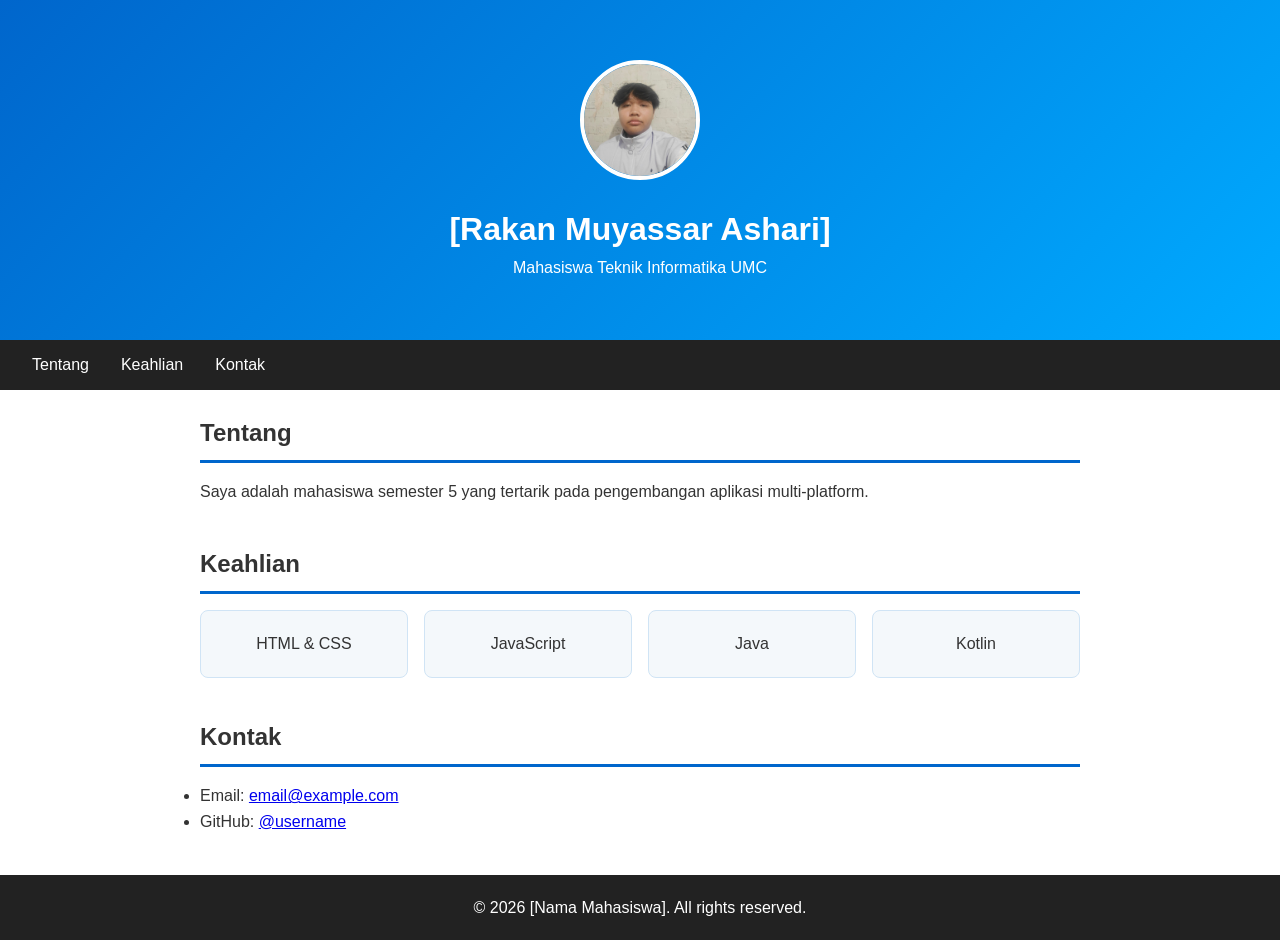
<file: LPK-2B/index.html>
<!DOCTYPE html>
<html lang="id">

<head>
    <meta charset="UTF-8">
    <meta name="viewport" content="width=device-width, initial-scale=1.0">
    <title>Profil - [Rakan Muyassar Ashari]</title>
    <link rel="stylesheet" href="style.css">
</head>

<body>
    <header>
        <img src="assets/saya.jpg" alt="Foto Profil" class="foto">
        <h1>[Rakan Muyassar Ashari]</h1>
        <p>Mahasiswa Teknik Informatika UMC</p>
    </header>

    <nav>
        <a href="#tentang">Tentang</a>
        <a href="#keahlian">Keahlian</a>
        <a href="#kontak">Kontak</a>
    </nav>

    <main>
        <section id="tentang">
            <h2>Tentang</h2>
            <p>Saya adalah mahasiswa semester 5 yang tertarik pada pengembangan aplikasi multi-platform.</p>
        </section>

        <section id="keahlian">
            <h2>Keahlian</h2>
            <div class="cards">
                <div class="card">HTML &amp; CSS</div>
                <div class="card">JavaScript</div>
                <div class="card">Java</div>
                <div class="card">Kotlin</div>
            </div>
        </section>

        <section id="kontak">
            <h2>Kontak</h2>
            <ul>
                <li>Email: <a href="mailto:email@example.com">email@example.com</a></li>
                <li>GitHub: <a href="https://github.com/username">@username</a></li>
            </ul>
        </section>
    </main>

    <footer>
        <p>&copy; 2026 [Nama Mahasiswa]. All rights reserved.</p>
    </footer>
</body>

</html>
</file>
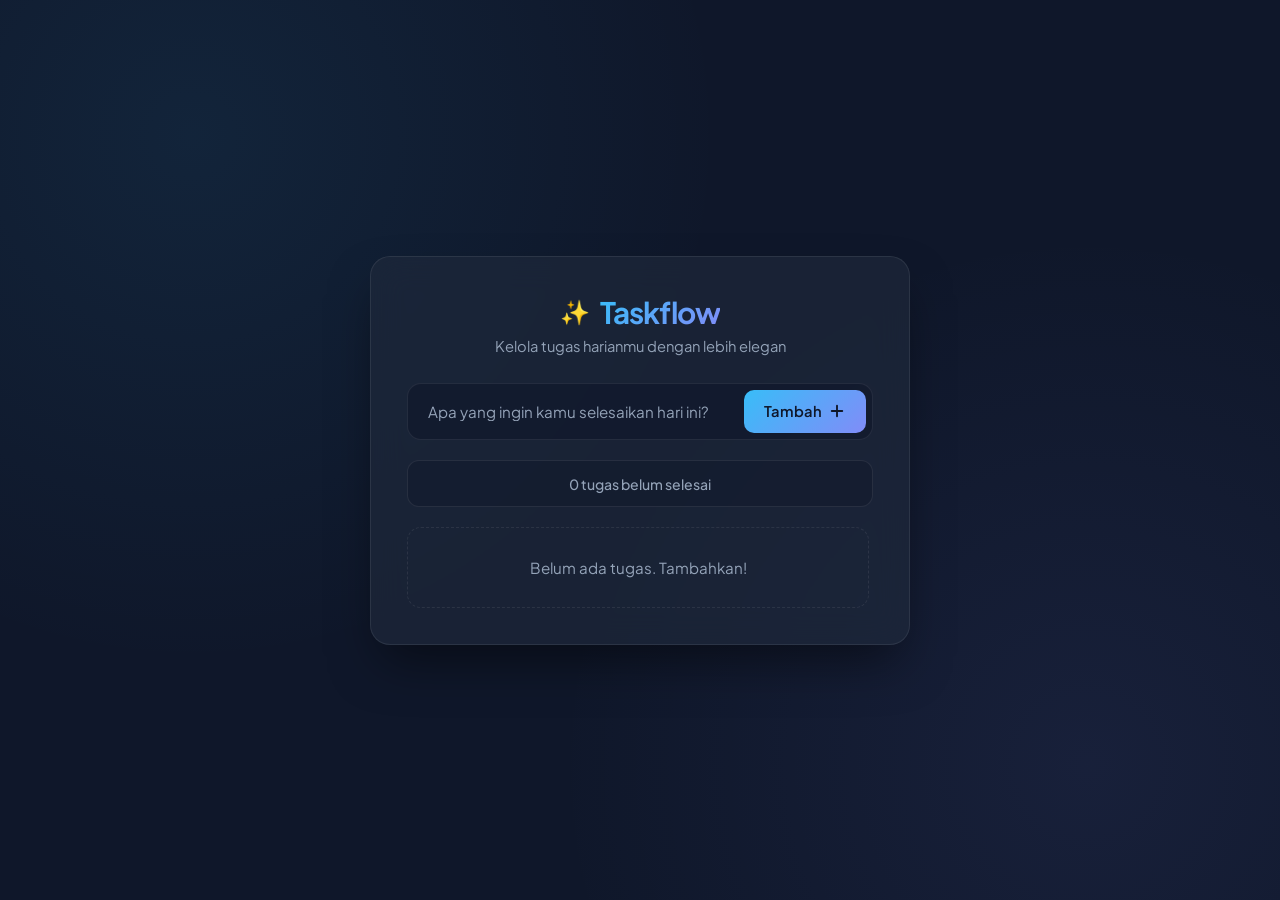
<file: LPK-3A/index.html>
<!DOCTYPE html>
<html lang="id">
<head>
    <meta charset="UTF-8">
    <meta name="viewport" content="width=device-width, initial-scale=1.0">
    <title>Taskflow • To-Do List</title>
    <link href="https://fonts.googleapis.com/css2?family=Plus+Jakarta+Sans:wght@400;500;600;700&display=swap" rel="stylesheet">
    <link rel="stylesheet" href="style.css">
</head>
<body>
    <div class="background-glow"></div>
    <div class="app">
        <header class="app-header">
            <div class="logo">
                <span class="logo-icon">✨</span>
                <h1>Taskflow</h1>
            </div>
            <p class="subtitle">Kelola tugas harianmu dengan lebih elegan</p>
        </header>

        <form id="form-todo">
            <div class="input-group">
                <input type="text" id="input-todo" placeholder="Apa yang ingin kamu selesaikan hari ini?" required autocomplete="off">
                <button type="submit">
                    <span>Tambah</span>
                    <svg width="18" height="18" viewBox="0 0 24 24" fill="none" stroke="currentColor" stroke-width="2.5" stroke-linecap="round" stroke-linejoin="round"><line x1="12" y1="5" x2="12" y2="19"></line><line x1="5" y1="12" x2="19" y2="12"></line></svg>
                </button>
            </div>
        </form>

        <div class="stats-card">
            <span id="stats">0 tugas belum selesai</span>
        </div>

        <ul id="list-todo"></ul>
    </div>
    <script src="app.js"></script>
</body>
</html>
</file>
<file: LPK-2B/style.css>
* {
    margin: 0;
    padding: 0;
    box-sizing: border-box;
}

body {
    font-family: 'Segoe UI', Arial, sans-serif;
    color: #333;
    line-height: 1.6;
}

header {
    background: linear-gradient(135deg, #0066cc, #00aaff);
    color: white;
    padding: 40px 20px;
    text-align: center;
}

.foto {
    width: 120px;
    height: 120px;
    border-radius: 50%;
    border: 4px solid white;
    object-fit: cover;
    margin-bottom: 16px;
}

nav {
    background: #222;
    display: flex;
    justify-content: center;
    gap: 32px;
    padding: 12px;
}

nav a {
    color: white;
    text-decoration: none;
    font-weight: 500;
}

nav a:hover {
    color: #00aaff;
}

main {
    max-width: 960px;
    margin: 24px auto;
    padding: 0 20px;
}

section {
    margin-bottom: 40px;
}

h2 {
    border-bottom: 3px solid #0066cc;
    padding-bottom: 8px;
    margin-bottom: 16px;
}

.cards {
    display: grid;
    grid-template-columns: repeat(auto-fit, minmax(180px, 1fr));
    gap: 16px;
}

.card {
    background: #f4f8fb;
    padding: 20px;
    border-radius: 8px;
    text-align: center;
    border: 1px solid #d0e4f5;
    transition: transform 0.2s;
}

.card:hover {
    transform: translateY(-4px);
    box-shadow: 0 4px 12px rgba(0, 0, 0, 0.1);
}

footer {
    background: #222;
    color: white;
    text-align: center;
    padding: 20px;
    margin-top: 40px;
}

/* ===== MEDIA QUERIES ===== */

/* Mobile-first: default sudah 1 kolom */

/* Tablet: 2 kolom untuk cards */
@media (min-width: 768px) {
    .cards {
        grid-template-columns: repeat(2, 1fr);
    }

    nav {
        justify-content: flex-start;
        padding-left: 32px;
    }
}

/* Desktop: 4 kolom untuk cards */
@media (min-width: 1024px) {
    .cards {
        grid-template-columns: repeat(4, 1fr);
    }

    main {
        padding: 0 40px;
    }

    header {
        padding: 60px 20px;
    }
}

/* Mobile kecil: sesuaikan padding */
@media (max-width: 480px) {
    header {
        padding: 24px 16px;
    }

    h1 {
        font-size: 1.5rem;
    }

    nav {
        gap: 16px;
        font-size: 0.9rem;
    }

    .foto {
        width: 80px;
        height: 80px;
    }
}
</file>
<file: LPK-3A/style.css>
* {
    margin: 0;
    padding: 0;
    box-sizing: border-box;
}

:root {
    --bg: #0f172a;
    --card-bg: rgba(30, 41, 59, 0.7);
    --card-border: rgba(255, 255, 255, 0.08);
    --text-main: #f8fafc;
    --text-muted: #94a3b8;
    --accent: #38bdf8;
    --accent-hover: #0ea5e9;
    --accent-gradient: linear-gradient(135deg, #38bdf8 0%, #818cf8 100%);
    --danger: #f43f5e;
    --danger-hover: #e11d48;
    --radius: 20px;
    --transition: all 0.25s cubic-bezier(0.4, 0, 0.2, 1);
}

body {
    font-family: 'Plus Jakarta Sans', sans-serif;
    background-color: var(--bg);
    background-image: 
        radial-gradient(circle at 15% 15%, rgba(56, 189, 248, 0.08) 0%, transparent 40%),
        radial-gradient(circle at 85% 85%, rgba(129, 140, 248, 0.08) 0%, transparent 40%);
    color: var(--text-main);
    min-height: 100vh;
    display: flex;
    justify-content: center;
    align-items: center;
    padding: 24px;
}

.app {
    width: 100%;
    max-width: 540px;
    background: var(--card-bg);
    backdrop-filter: blur(16px);
    -webkit-backdrop-filter: blur(16px);
    border: 1px solid var(--card-border);
    padding: 36px;
    border-radius: var(--radius);
    box-shadow: 0 25px 50px -12px rgba(0, 0, 0, 0.5);
}

.app-header {
    margin-bottom: 28px;
    text-align: center;
}

.logo {
    display: inline-flex;
    align-items: center;
    gap: 10px;
    margin-bottom: 6px;
}

.logo-icon {
    font-size: 1.5rem;
}

h1 {
    font-size: 1.85rem;
    font-weight: 700;
    background: var(--accent-gradient);
    -webkit-background-clip: text;
    -webkit-text-fill-color: transparent;
    letter-spacing: -0.03em;
}

.subtitle {
    color: var(--text-muted);
    font-size: 0.92rem;
}

form {
    margin-bottom: 20px;
}

.input-group {
    display: flex;
    gap: 10px;
    background: rgba(15, 23, 42, 0.6);
    padding: 6px;
    border: 1px solid var(--card-border);
    border-radius: 14px;
    transition: var(--transition);
}

.input-group:focus-within {
    border-color: var(--accent);
    box-shadow: 0 0 0 3px rgba(56, 189, 248, 0.15);
}

input[type="text"] {
    flex: 1;
    background: transparent;
    border: none;
    padding: 12px 14px;
    font-size: 0.95rem;
    color: var(--text-main);
    font-family: inherit;
}

input[type="text"]::placeholder {
    color: var(--text-muted);
}

input[type="text"]:focus {
    outline: none;
}

button[type="submit"] {
    background: var(--accent-gradient);
    color: #0f172a;
    border: none;
    padding: 10px 20px;
    border-radius: 10px;
    font-weight: 600;
    font-size: 0.92rem;
    cursor: pointer;
    display: inline-flex;
    align-items: center;
    gap: 6px;
    font-family: inherit;
    transition: var(--transition);
}

button[type="submit"]:hover {
    opacity: 0.9;
    transform: translateY(-1px);
}

button[type="submit"]:active {
    transform: translateY(0);
}

.stats-card {
    background: rgba(15, 23, 42, 0.4);
    border: 1px solid var(--card-border);
    padding: 12px 16px;
    border-radius: 12px;
    margin-bottom: 20px;
    text-align: center;
}

#stats {
    color: var(--text-muted);
    font-size: 0.88rem;
    font-weight: 500;
}

ul {
    list-style: none;
    display: flex;
    flex-direction: column;
    gap: 10px;
    max-height: 380px;
    overflow-y: auto;
    padding-right: 4px;
}

ul::-webkit-scrollbar {
    width: 4px;
}

ul::-webkit-scrollbar-thumb {
    background: rgba(255, 255, 255, 0.1);
    border-radius: 4px;
}

li {
    display: flex;
    align-items: center;
    gap: 14px;
    padding: 14px 16px;
    background: rgba(15, 23, 42, 0.5);
    border: 1px solid var(--card-border);
    border-radius: 14px;
    transition: var(--transition);
    animation: fadeIn 0.3s ease forwards;
}

@keyframes fadeIn {
    from {
        opacity: 0;
        transform: translateY(6px);
    }
    to {
        opacity: 1;
        transform: translateY(0);
    }
}

li:hover {
    background: rgba(15, 23, 42, 0.8);
    border-color: rgba(255, 255, 255, 0.15);
}

li input[type="checkbox"] {
    appearance: none;
    -webkit-appearance: none;
    width: 20px;
    height: 20px;
    border: 2px solid var(--text-muted);
    border-radius: 6px;
    background: transparent;
    cursor: pointer;
    display: grid;
    place-content: center;
    transition: var(--transition);
    flex-shrink: 0;
}

li input[type="checkbox"]::before {
    content: "";
    width: 10px;
    height: 6px;
    border-left: 2px solid #0f172a;
    border-bottom: 2px solid #0f172a;
    transform: scale(0) rotate(-45deg);
    transition: var(--transition);
}

li input[type="checkbox"]:checked {
    background: var(--accent);
    border-color: var(--accent);
}

li input[type="checkbox"]:checked::before {
    transform: scale(1) rotate(-45deg);
}

li span.teks {
    flex: 1;
    font-size: 0.95rem;
    word-break: break-word;
    transition: var(--transition);
}

li.selesai {
    background: rgba(15, 23, 42, 0.2);
    border-color: rgba(255, 255, 255, 0.04);
}

li.selesai span.teks {
    text-decoration: line-through;
    color: var(--text-muted);
    opacity: 0.6;
}

li .hapus {
    background: rgba(244, 63, 94, 0.1);
    color: var(--danger);
    border: 1px solid rgba(244, 63, 94, 0.2);
    padding: 6px 12px;
    font-size: 0.8rem;
    font-weight: 600;
    border-radius: 8px;
    cursor: pointer;
    transition: var(--transition);
    flex-shrink: 0;
    font-family: inherit;
}

li .hapus:hover {
    background: var(--danger);
    color: white;
}

li.empty {
    background: transparent;
    border: 1px dashed var(--card-border);
    justify-content: center;
    padding: 30px;
    color: var(--text-muted);
    text-align: center;
}

@media (max-width: 480px) {
    body {
        padding: 16px;
    }
    .app {
        padding: 24px 20px;
    }
    .input-group {
        flex-direction: column;
        background: transparent;
        border: none;
        padding: 0;
        gap: 10px;
    }
    input[type="text"] {
        background: rgba(15, 23, 42, 0.6);
        border: 1px solid var(--card-border);
        border-radius: 12px;
        padding: 14px;
    }
    button[type="submit"] {
        width: 100%;
        justify-content: center;
        padding: 12px;
    }
}
</file>
